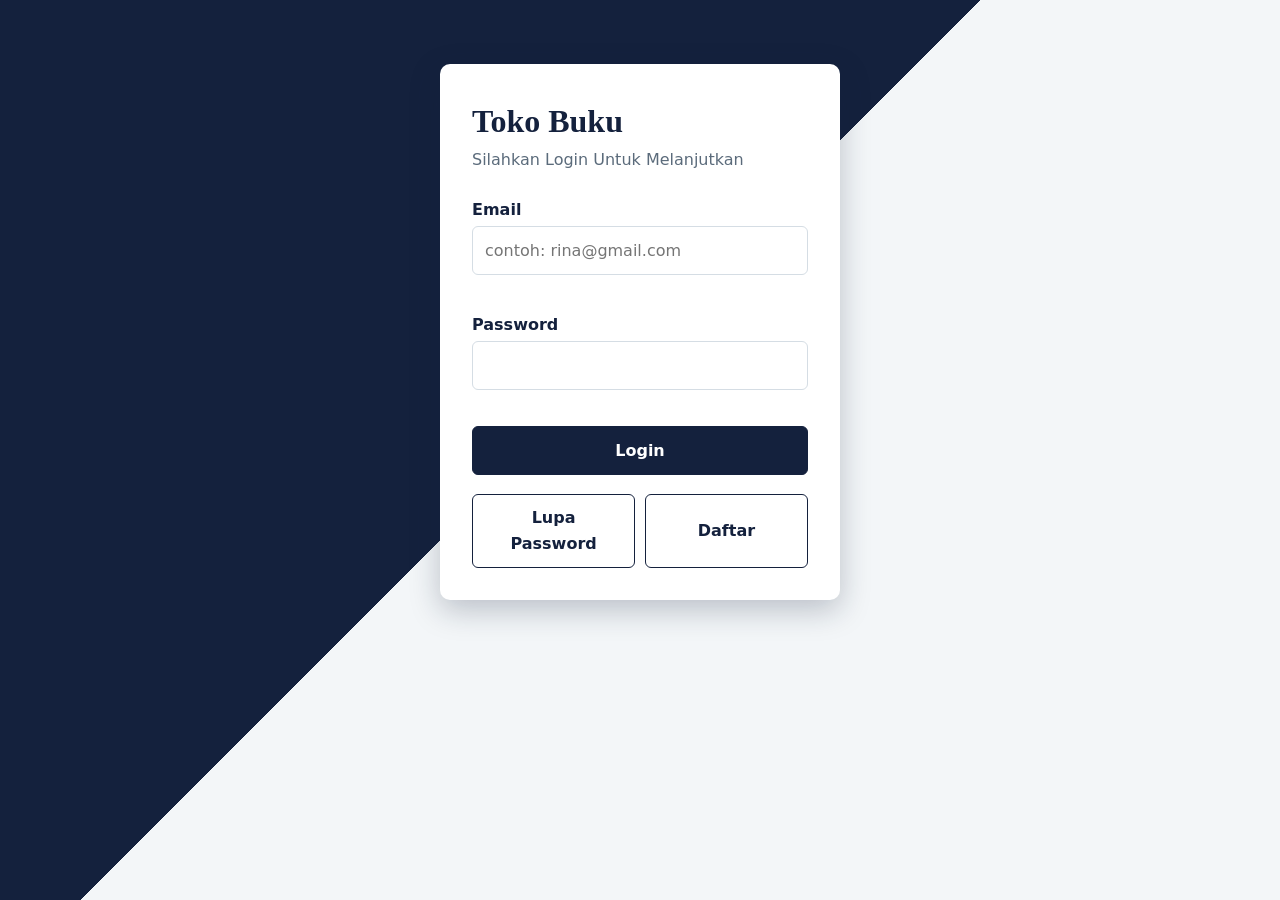
<file: index.html>
<!DOCTYPE html>
<html lang="id">
<head>
    <meta charset="UTF-8">
    <meta name="viewport" content="width=device-width, initial-scale=1.0">
    <title>Login | Toko Buku</title>
    <link rel="stylesheet" href="css/style.css">
    <style>
        body {
            background: linear-gradient(135deg, #14213d 0 45%, #f3f6f8 45% 100%);
            min-height: 100vh;
            padding: 1rem;
        }
    </style>
</head>    
<body data-page="login">
    <main class="login-container">
        <header>
            <h1>Toko Buku</h1>
            <p style="color: #5b6b7b;">Silahkan Login Untuk Melanjutkan</p>
        </header>

        <form id="formLogin" novalidate>
            <label for="email">Email</label>
            <input type="email" id="email" name="email" placeholder="contoh: rina@gmail.com">
            <p class="pesan-error" id="errEmail"></p>

            <label for="password">Password</label>
            <input type="pasword" id="password" name="password">
            <p class="pesan-error" id="errPassword"></p>

            <button type="submit" id="btnLogin">Login</button>
        </form>

        <div class="aksi-tambahan">
            <button type="button" id="btnLupa">Lupa Password</button>
            <button type="button" id="btnDaftar">Daftar</button>
        </div>
    </main>
    
    <!-- Modal Lupa Password-->
     <div class="modal" id="modalLupa" role="dialog" aria-modal="true" aria-labelledby="judulLupa">
        <div class="modal-isi">
            <h2 id="judulLupa">Lupa Password</h2>
            <p>Masukkan email kamu, nanti kami kirim petunjuk reset password.</p>
            <form id="formLupa" novalidate>
                <label for="emailLupa">Email</label>
                <input type="email" id="emailLupa">
                <p class="pesan-error" id="errLupa"></p>
                <button type="submit">Kirim</button>
                <button type="button" class="tutup">Batal</button>
            </form>
        </div>
     </div>

     <!--Modal Daftar-->
     <div class="modal" id="modalDaftar" role="dialog" aria-modal="true" aria-labelledby="judulDaftar">
        <div class="modal-isi">
            <h2 id="judulDaftar">Daftar Akun</h2>
            <form id="formDaftar" novalidate>
                <label for="namaDaftar">Nama Lengkap</label>
                <input type="text" id="namaDaftar">
                <label for="emailDaftar">Email</label>
                <input type="email" id="emailDaftar">
                <label for="passDaftar">Password</label>
                <input type="password" id="passDaftar">
                <p class="pesan-error" id="errDaftar"></p>
                <button type="submit">Buat Akun</button>
                <button type="button" class="tutup">Batal</button>
            </form>
        </div>
     </div>

    <script src="js/data.js"></script>
    <script src="js/script.js"></script>
</body>
</html>
</file>
<file: css/style.css>
/* === 1. Reset & VARIABLE === */

* {
    margin: 0;
    padding: 0;
    box-sizing: border-box;
}

:root {
    --biru-tua: #14213d;
    --kuning: #e09f1f;
    --abu: #5b6b7b;
    --garis: #d5dde4;
    --merah: #c0392b;
    --putih: #ffffff;
}

body {
    font-family: system-ui, "segoe UI", sans-serif;
    color: var(--biru-tua);
    line-height: 1.6;
}

h1, h2 {
    font-family: Georgia, "Times New Roman", serif;
}

/* === 2. KOTAK LOGIN & FORM === */
.login-container {
    width: 100%;
    max-width: 400px;
    margin: 3rem auto;
    padding: 2rem;
    background: var(--putih);
    border-radius: 10px;
    box-shadow: 0 10px 30px rgba(20, 33, 61, 0.25);
}

.login-container header {
    margin-bottom: 1.5rem;
}

label {
    display: block;
    font-weight: 600;
    margin-top: 1rem;
    margin-bottom: 0.25rem;
}

input {
    width: 100%;
    padding: 0.65rem 0.75rem;
    border: 1px solid var(--garis);
    border-radius: 6px;
    font: inherit;
}

input:focus {
    outline: 3px solid var(--kuning);
    border-color: var(--biru-tua);
}

input.salah {
    border-color: var(--merah);
    background: #fdf1ef;
}

.pesan-error {
    color: var(--merah);
    font-size: 0.875rem;
    min-height: 1.3rem;
}

/* === 3. TOMBOL ===*/

button {
    font: inherit;
    font-weight: 600;
    padding: 0.65rem 1.2rem;
    border: 1px solid var(--biru-tua);
    border-radius: 6px;
    background: transparent;
    color: var(--biru-tua);
    cursor: pointer;
}

button:hover {
    background: #eef2f6;
}

button[type="submit"] {
    background: var(--biru-tua);
    color: var(--putih);
}

button[type="submit"]:hover {
    background: #22345e;
}

#btnLogin {
    width: 100%;
    margin-top: 1rem;
}

.aksi-tambahan {
    display: flex;
    gap: 0.6rem;
    margin-top: 1.2rem;
}

.aksi-tambahan button {
    flex: 1;
}

/* === 4.MODAL ===*/

.modal {
    display: none;
    position: fixed;
    inset: 0;
    background: rgba(20, 33, 61, 0.6);
    place-items: center;
    padding: 1rem;
    z-index: 100;
}

.modal.tampil {
    display: grid;
}

.modal-isi {
    background: var(--putih);
    width: 100%;
    max-width: 420px;
    padding: 1.6rem;
    border-radius: 10px;
}

.modal-isi p {
    margin: 0.5rem 0;
}

.modal-isi button {
    margin-top: 0.8rem;
    margin-right: 0.4 rem;
}

/* ===== 5. HEADER & NAVIGASI ===== */
body {
  background: #f3f6f8;
}

.site-header {
  display: flex;
  flex-wrap: wrap;
  align-items: center;
  justify-content: space-between;
  gap: 1rem;
  padding: 0.9rem 1.5rem;
  background: var(--biru-tua);
  color: var(--putih);
}

.brand {
  font-family: Georgia, "Times New Roman", serif;
  font-size: 1.3rem;
  font-weight: bold;
}

.site-header nav {
  display: flex;
  flex-wrap: wrap;
  gap: 0.25rem;
}

.site-header nav a {
  color: var(--putih);
  text-decoration: none;
  padding: 0.35rem 0.8rem;
  border-radius: 6px;
}

.site-header nav a:hover,
.site-header nav a.aktif {
  background: rgba(255, 255, 255, 0.18);
}

/* ===== 6. DASHBOARD ===== */
.konten {
  max-width: 980px;
  margin: 2rem auto;
  padding: 0 1rem;
}

.sambutan {
  background: var(--putih);
  border: 1px solid var(--garis);
  border-radius: 10px;
  padding: 1.5rem;
  margin-bottom: 1.5rem;
}

.sambutan h1 {
  font-size: 1.8rem;
}

.sambutan p {
  color: var(--abu);
}

.menu-grid {
  display: grid;
  grid-template-columns: repeat(auto-fit, minmax(210px, 1fr));
  gap: 1rem;
  margin-top: 0.8rem;
}

.kartu-menu {
  display: block;
  padding: 1.4rem;
  background: var(--putih);
  border: 1px solid var(--garis);
  border-left: 6px solid var(--kuning);
  border-radius: 10px;
  color: var(--biru-tua);
  text-decoration: none;
  font-weight: 600;
}

.kartu-menu:hover {
  background: #fff8e8;
}

.kartu-menu small {
  display: block;
  margin-top: 0.25rem;
  font-weight: 400;
  color: var(--abu);
}

/* ===== 7. PANEL, TABEL, FORM STOK ===== */
.panel {
  background: var(--putih);
  border: 1px solid var(--garis);
  border-radius: 10px;
  padding: 1.5rem;
  margin-bottom: 1.5rem;
}

.panel h2 {
  margin-bottom: 1rem;
}

.tabel-wrap {
  overflow-x: auto;
}

table {
  width: 100%;
  border-collapse: collapse;
}

th,
td {
  padding: 0.65rem 0.75rem;
  text-align: left;
  border-bottom: 1px solid var(--garis);
  vertical-align: middle;
}

thead th {
  background: var(--biru-tua);
  color: var(--putih);
}

tbody tr:hover {
  background: #f6f9fb;
}

td img {
  display: block;
  width: 42px;
  height: 58px;
  object-fit: cover;
  border-radius: 3px;
}

.badge {
  display: inline-block;
  padding: 0.15rem 0.65rem;
  border-radius: 999px;
  font-size: 0.8rem;
  font-weight: 600;
}

.badge.tersedia { background: #dff3ea; color: #2a8c6a; }
.badge.menipis  { background: #fdf0d5; color: #9a6a00; }
.badge.habis    { background: #fbe3df; color: var(--merah); }

.baris-baru {
  animation: sorot 1.8s ease-out;
}

@keyframes sorot {
  from { background: #fff1c2; }
  to   { background: transparent; }
}

.baris-form {
  display: grid;
  grid-template-columns: repeat(auto-fit, minmax(180px, 1fr));
  gap: 0.75rem;
  margin-bottom: 0.5rem;
}

select {
  width: 100%;
  padding: 0.65rem 0.75rem;
  border: 1px solid var(--garis);
  border-radius: 6px;
  font: inherit;
  background: var(--putih);
}

select.salah {
  border-color: var(--merah);
  background: #fdf1ef;
}

/* ===== 8. CHECKOUT ===== */
.baris-pilih {
  display: grid;
  grid-template-columns: 2fr 1fr auto;
  gap: 0.75rem;
  align-items: end;
}

.baris-pilih button {
  background: var(--kuning);
  border-color: var(--kuning);
}

.baris-pilih button:hover {
  background: #f0b13a;
}

textarea {
  width: 100%;
  padding: 0.65rem 0.75rem;
  border: 1px solid var(--garis);
  border-radius: 6px;
  font: inherit;
  resize: vertical;
}

textarea.salah {
  border-color: var(--merah);
  background: #fdf1ef;
}

td input[type="number"] {
  width: 80px;
  padding: 0.35rem 0.5rem;
}

.btn-hapus {
  padding: 0.3rem 0.8rem;
  font-size: 0.85rem;
  background: var(--merah);
  border-color: var(--merah);
  color: var(--putih);
}

.btn-hapus:hover {
  background: #a93226;
}

.total-bayar {
  text-align: right;
  font-size: 1.2rem;
  font-weight: bold;
  margin-top: 1rem;
}

.kosong {
  text-align: center;
  color: var(--abu);
}

@media (max-width: 600px) {
  .baris-pilih {
    grid-template-columns: 1fr;
  }
}

/* ===== 9. TRACKING ===== */
.baris-cari {
  display: grid;
  grid-template-columns: 1fr auto;
  gap: 0.75rem;
}

.no-do {
  color: var(--abu);
  margin-bottom: 0.75rem;
}

.progress {
  height: 12px;
  margin-top: 0.5rem;
  background: var(--garis);
  border-radius: 999px;
  overflow: hidden;
}

.progress span {
  display: block;
  width: 0;
  height: 100%;
  background: #2a8c6a;
  transition: width 0.6s;
}

.langkah {
  display: flex;
  list-style: none;
  margin: 1.5rem 0;
}

.langkah li {
  flex: 1;
  position: relative;
  text-align: center;
  font-size: 0.85rem;
  color: var(--abu);
}

.langkah li::before {
  content: "";
  display: block;
  position: relative;
  z-index: 1;
  width: 26px;
  height: 26px;
  margin: 0 auto 0.4rem;
  border-radius: 50%;
  background: var(--garis);
}

.langkah li::after {
  content: "";
  position: absolute;
  top: 12px;
  left: -50%;
  width: 100%;
  height: 3px;
  background: var(--garis);
}

.langkah li:first-child::after {
  display: none;
}

.langkah li.selesai {
  color: var(--biru-tua);
  font-weight: 600;
}

.langkah li.selesai::before,
.langkah li.selesai::after {
  background: #2a8c6a;
}

.detail-grid {
  display: grid;
  grid-template-columns: 160px 1fr;
  gap: 0.4rem 1rem;
  margin: 0.5rem 0 1.5rem;
}

.detail-grid dt {
  color: var(--abu);
}

.panel h3 {
  margin-top: 0.5rem;
}

.perjalanan {
  list-style: none;
  margin-top: 0.75rem;
  padding-left: 1.2rem;
  border-left: 3px solid var(--garis);
}

.perjalanan li {
  position: relative;
  margin-bottom: 1rem;
}

.perjalanan li::before {
  content: "";
  position: absolute;
  left: calc(-1.2rem - 7px);
  top: 0.45rem;
  width: 11px;
  height: 11px;
  border-radius: 50%;
  background: var(--kuning);
}

.perjalanan .waktu {
  display: block;
  font-size: 0.8rem;
  color: var(--abu);
}

@media (max-width: 600px) {
  .detail-grid {
    grid-template-columns: 1fr;
  }
  .langkah {
    flex-direction: column;
    gap: 0.6rem;
  }
  .langkah li {
    display: flex;
    align-items: center;
    gap: 0.6rem;
    text-align: left;
  }
  .langkah li::before {
    margin: 0;
  }
  .langkah li::after {
    display: none;
  }
}
</file>
